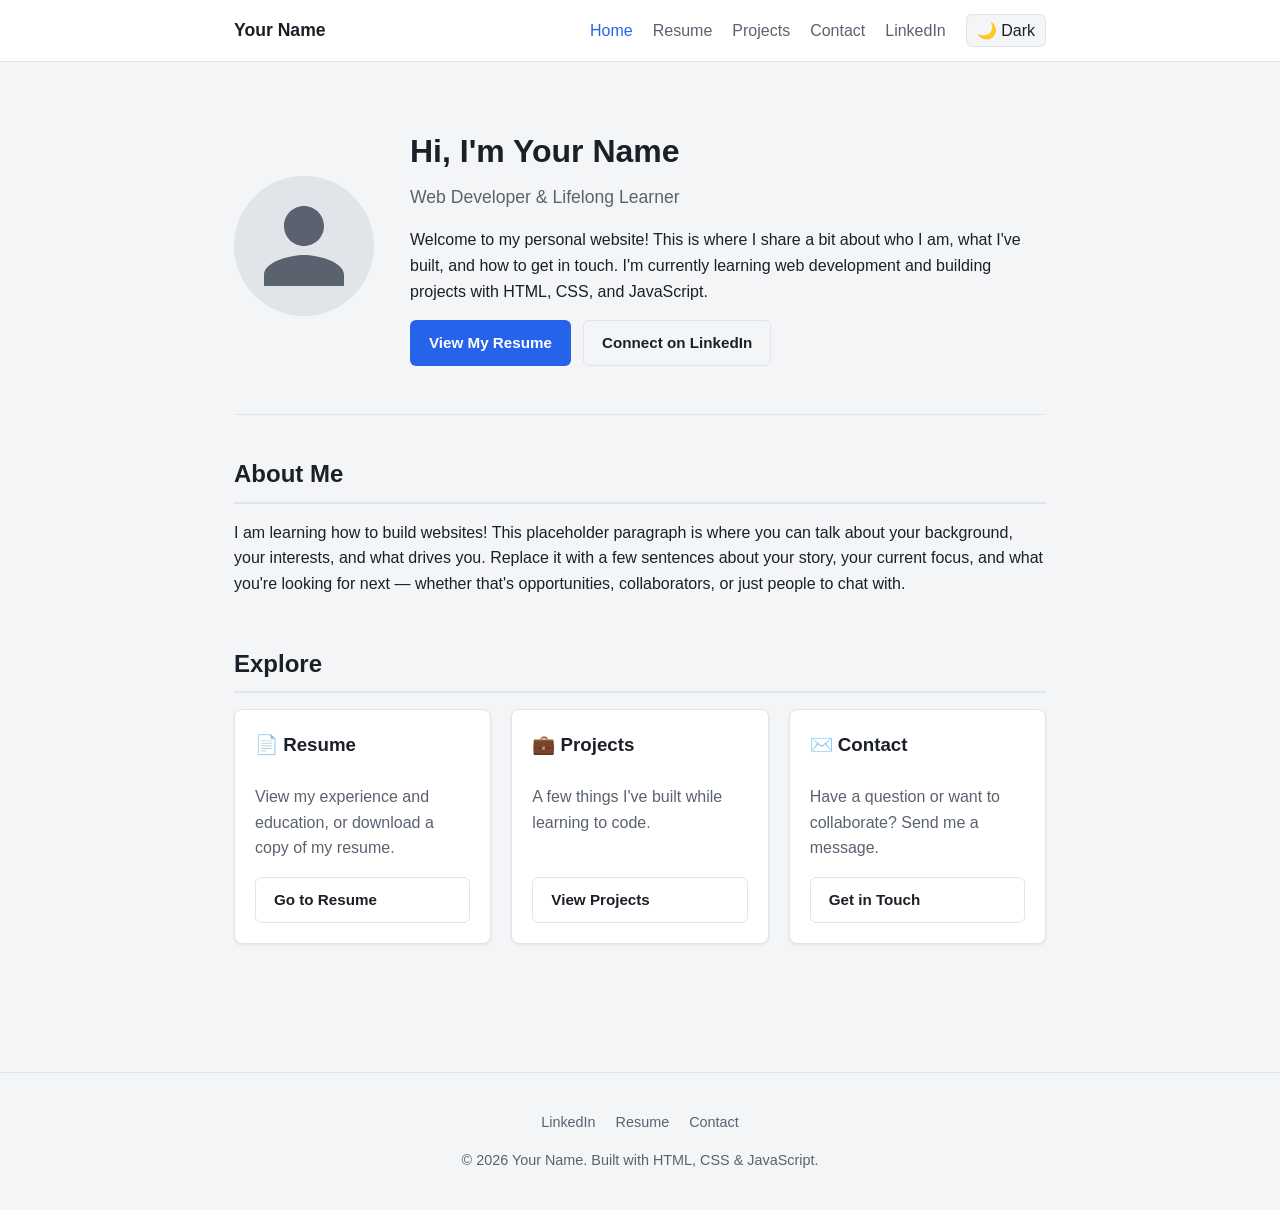
<file: index.html>
<!DOCTYPE html>
<html lang="en">
<head>
    <meta charset="UTF-8">
    <meta name="viewport" content="width=device-width, initial-scale=1.0">
    <title>Your Name | Home</title>
    <link rel="stylesheet" href="style.css">
    <script>
        (function () {
            var t = localStorage.getItem("theme") ||
                (window.matchMedia && window.matchMedia("(prefers-color-scheme: dark)").matches ? "dark" : "light");
            document.documentElement.setAttribute("data-theme", t);
        })();
    </script>
</head>
<body>

    <nav class="site-nav">
        <div class="nav-inner">
            <a class="nav-brand" href="index.html">Your Name</a>
            <button class="nav-toggle" id="nav-toggle" aria-label="Toggle navigation">
                <svg viewBox="0 0 24 24" fill="none" stroke="currentColor" stroke-width="2"><line x1="3" y1="6" x2="21" y2="6"/><line x1="3" y1="12" x2="21" y2="12"/><line x1="3" y1="18" x2="21" y2="18"/></svg>
            </button>
            <ul class="nav-links" id="nav-links">
                <li><a href="index.html">Home</a></li>
                <li><a href="resume.html">Resume</a></li>
                <li><a href="projects.html">Projects</a></li>
                <li><a href="contact.html">Contact</a></li>
                <li><a href="https://www.linkedin.com/in/yourname/" target="_blank" rel="noopener">LinkedIn</a></li>
                <li><button id="theme-toggle" aria-label="Toggle dark mode">🌙 Dark</button></li>
            </ul>
        </div>
    </nav>

    <main class="page-content">

        <section class="hero">
            <div class="avatar-placeholder" aria-hidden="true">
                <svg viewBox="0 0 24 24" fill="currentColor"><path d="M12 12c2.7 0 4.9-2.2 4.9-4.9S14.7 2.2 12 2.2 7.1 4.4 7.1 7.1 9.3 12 12 12zm0 2.2c-3.3 0-9.8 1.6-9.8 4.9v2.7h19.6v-2.7c0-3.3-6.5-4.9-9.8-4.9z"/></svg>
            </div>
            <div>
                <h1>Hi, I'm Your Name <!-- TODO: replace with your real name --></h1>
                <p class="tagline">Web Developer &amp; Lifelong Learner <!-- TODO: replace with your real title/tagline --></p>
                <p>
                    Welcome to my personal website! This is where I share a bit about who I am,
                    what I've built, and how to get in touch. I'm currently learning web
                    development and building projects with HTML, CSS, and JavaScript.
                </p>
                <div class="hero-actions">
                    <a class="btn btn-primary" href="resume.html">View My Resume</a>
                    <a class="btn btn-secondary" href="https://www.linkedin.com/in/yourname/" target="_blank" rel="noopener">Connect on LinkedIn</a>
                </div>
            </div>
        </section>

        <section id="about">
            <h2>About Me</h2>
            <p>
                I am learning how to build websites! This placeholder paragraph is where you can
                talk about your background, your interests, and what drives you. Replace it with
                a few sentences about your story, your current focus, and what you're looking for
                next &mdash; whether that's opportunities, collaborators, or just people to chat with.
            </p>
        </section>

        <section id="highlights">
            <h2>Explore</h2>
            <div class="card-grid">
                <div class="card">
                    <h3>📄 Resume</h3>
                    <p>View my experience and education, or download a copy of my resume.</p>
                    <a class="btn btn-secondary" href="resume.html">Go to Resume</a>
                </div>
                <div class="card">
                    <h3>💼 Projects</h3>
                    <p>A few things I've built while learning to code.</p>
                    <a class="btn btn-secondary" href="projects.html">View Projects</a>
                </div>
                <div class="card">
                    <h3>✉️ Contact</h3>
                    <p>Have a question or want to collaborate? Send me a message.</p>
                    <a class="btn btn-secondary" href="contact.html">Get in Touch</a>
                </div>
            </div>
        </section>

    </main>

    <footer class="site-footer">
        <p>
            <a href="https://www.linkedin.com/in/yourname/" target="_blank" rel="noopener">LinkedIn</a>
            <a href="resume.html">Resume</a>
            <a href="contact.html">Contact</a>
        </p>
        <p>&copy; <span class="current-year"></span> Your Name. Built with HTML, CSS &amp; JavaScript.</p>
    </footer>

    <script src="script.js"></script>
</body>
</html>
</file>
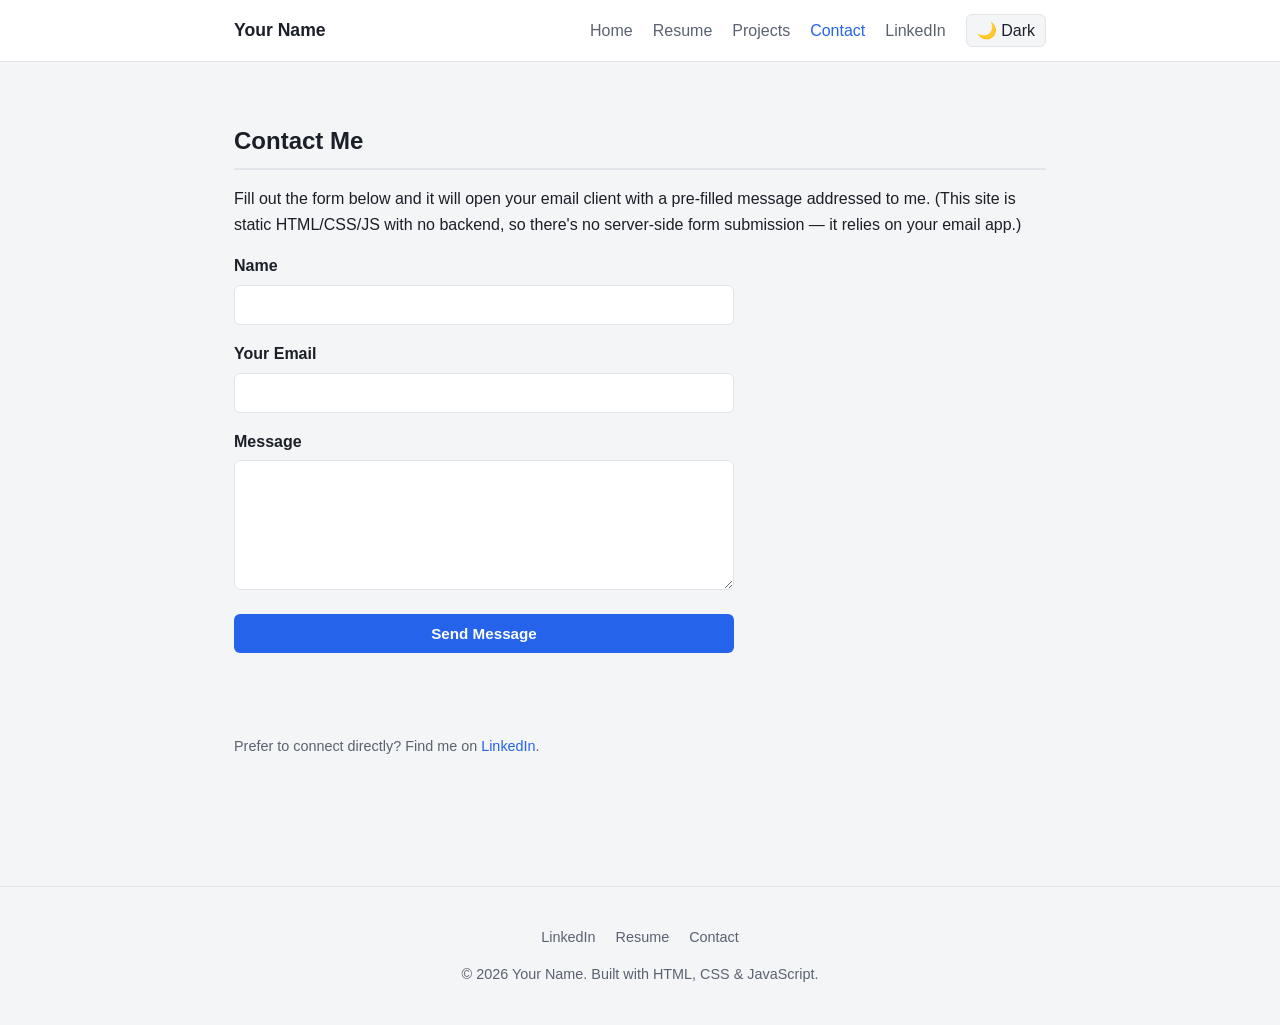
<file: contact.html>
<!DOCTYPE html>
<html lang="en">
<head>
    <meta charset="UTF-8">
    <meta name="viewport" content="width=device-width, initial-scale=1.0">
    <title>Your Name | Contact</title>
    <link rel="stylesheet" href="style.css">
    <script>
        (function () {
            var t = localStorage.getItem("theme") ||
                (window.matchMedia && window.matchMedia("(prefers-color-scheme: dark)").matches ? "dark" : "light");
            document.documentElement.setAttribute("data-theme", t);
        })();
    </script>
</head>
<body>

    <nav class="site-nav">
        <div class="nav-inner">
            <a class="nav-brand" href="index.html">Your Name</a>
            <button class="nav-toggle" id="nav-toggle" aria-label="Toggle navigation">
                <svg viewBox="0 0 24 24" fill="none" stroke="currentColor" stroke-width="2"><line x1="3" y1="6" x2="21" y2="6"/><line x1="3" y1="12" x2="21" y2="12"/><line x1="3" y1="18" x2="21" y2="18"/></svg>
            </button>
            <ul class="nav-links" id="nav-links">
                <li><a href="index.html">Home</a></li>
                <li><a href="resume.html">Resume</a></li>
                <li><a href="projects.html">Projects</a></li>
                <li><a href="contact.html">Contact</a></li>
                <li><a href="https://www.linkedin.com/in/yourname/" target="_blank" rel="noopener">LinkedIn</a></li>
                <li><button id="theme-toggle" aria-label="Toggle dark mode">🌙 Dark</button></li>
            </ul>
        </div>
    </nav>

    <main class="page-content">
        <section>
            <h2>Contact Me</h2>
            <p>
                Fill out the form below and it will open your email client with a pre-filled
                message addressed to me. (This site is static HTML/CSS/JS with no backend, so
                there's no server-side form submission &mdash; it relies on your email app.)
            </p>

            <form id="contact-form">
                <div>
                    <label for="name">Name</label>
                    <input type="text" id="name" name="name" required>
                </div>
                <div>
                    <label for="email">Your Email</label>
                    <input type="email" id="email" name="email" required>
                </div>
                <div>
                    <label for="message">Message</label>
                    <textarea id="message" name="message" rows="6" required></textarea>
                </div>
                <button type="submit" class="btn btn-primary">Send Message</button>
                <p id="form-status" class="form-status" role="status"></p>
            </form>

            <p class="resume-fallback">
                Prefer to connect directly? Find me on
                <a href="https://www.linkedin.com/in/yourname/" target="_blank" rel="noopener">LinkedIn</a>.
            </p>
        </section>
    </main>

    <footer class="site-footer">
        <p>
            <a href="https://www.linkedin.com/in/yourname/" target="_blank" rel="noopener">LinkedIn</a>
            <a href="resume.html">Resume</a>
            <a href="contact.html">Contact</a>
        </p>
        <p>&copy; <span class="current-year"></span> Your Name. Built with HTML, CSS &amp; JavaScript.</p>
    </footer>

    <script src="script.js"></script>
</body>
</html>
</file>
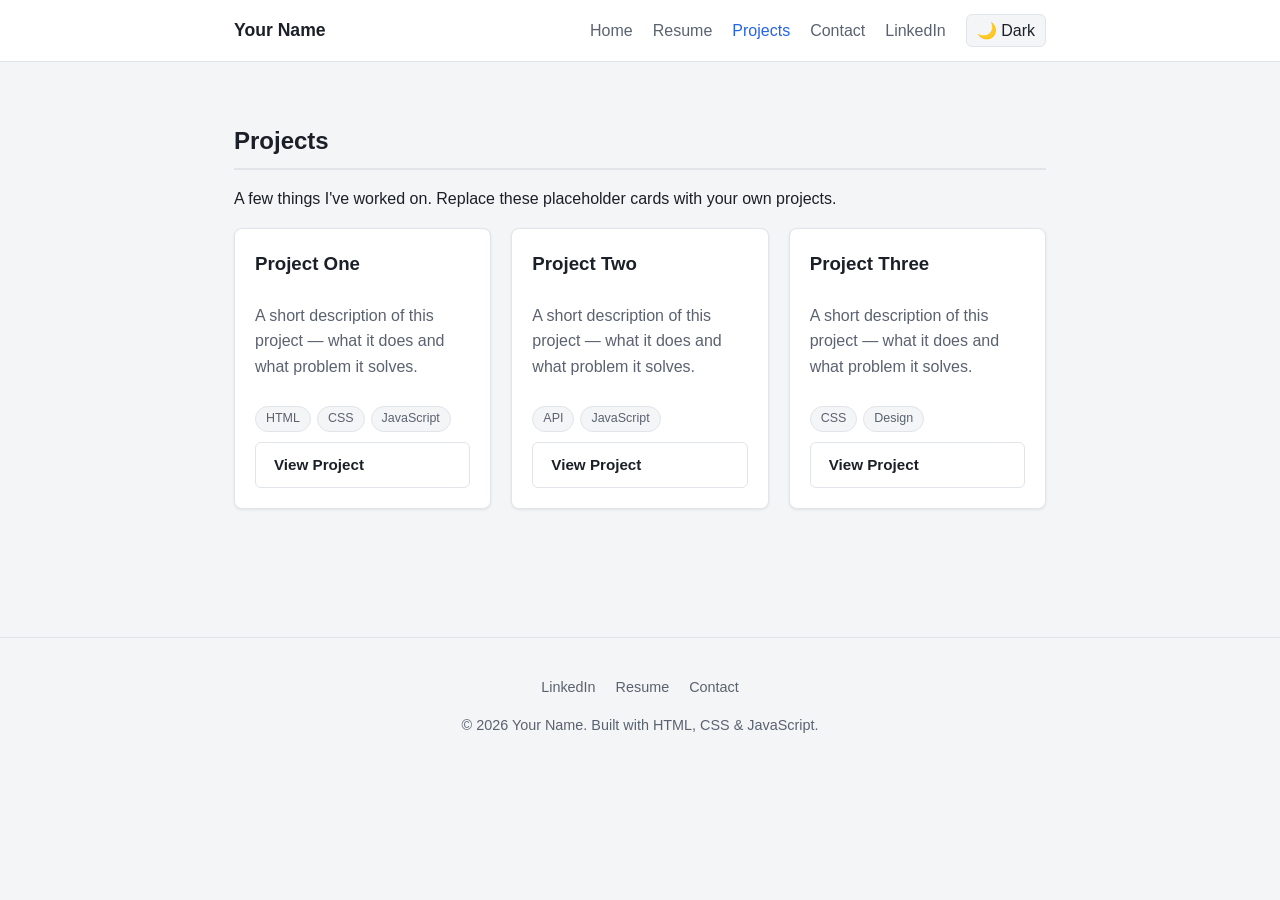
<file: projects.html>
<!DOCTYPE html>
<html lang="en">
<head>
    <meta charset="UTF-8">
    <meta name="viewport" content="width=device-width, initial-scale=1.0">
    <title>Your Name | Projects</title>
    <link rel="stylesheet" href="style.css">
    <script>
        (function () {
            var t = localStorage.getItem("theme") ||
                (window.matchMedia && window.matchMedia("(prefers-color-scheme: dark)").matches ? "dark" : "light");
            document.documentElement.setAttribute("data-theme", t);
        })();
    </script>
</head>
<body>

    <nav class="site-nav">
        <div class="nav-inner">
            <a class="nav-brand" href="index.html">Your Name</a>
            <button class="nav-toggle" id="nav-toggle" aria-label="Toggle navigation">
                <svg viewBox="0 0 24 24" fill="none" stroke="currentColor" stroke-width="2"><line x1="3" y1="6" x2="21" y2="6"/><line x1="3" y1="12" x2="21" y2="12"/><line x1="3" y1="18" x2="21" y2="18"/></svg>
            </button>
            <ul class="nav-links" id="nav-links">
                <li><a href="index.html">Home</a></li>
                <li><a href="resume.html">Resume</a></li>
                <li><a href="projects.html">Projects</a></li>
                <li><a href="contact.html">Contact</a></li>
                <li><a href="https://www.linkedin.com/in/yourname/" target="_blank" rel="noopener">LinkedIn</a></li>
                <li><button id="theme-toggle" aria-label="Toggle dark mode">🌙 Dark</button></li>
            </ul>
        </div>
    </nav>

    <main class="page-content">
        <section>
            <h2>Projects</h2>
            <p>A few things I've worked on. Replace these placeholder cards with your own projects.</p>

            <div class="card-grid">
                <div class="card">
                    <h3>Project One</h3>
                    <p>A short description of this project &mdash; what it does and what problem it solves.</p>
                    <div class="card-tags">
                        <span class="tag">HTML</span>
                        <span class="tag">CSS</span>
                        <span class="tag">JavaScript</span>
                    </div>
                    <a class="btn btn-secondary" href="#" target="_blank" rel="noopener">View Project</a>
                </div>
                <div class="card">
                    <h3>Project Two</h3>
                    <p>A short description of this project &mdash; what it does and what problem it solves.</p>
                    <div class="card-tags">
                        <span class="tag">API</span>
                        <span class="tag">JavaScript</span>
                    </div>
                    <a class="btn btn-secondary" href="#" target="_blank" rel="noopener">View Project</a>
                </div>
                <div class="card">
                    <h3>Project Three</h3>
                    <p>A short description of this project &mdash; what it does and what problem it solves.</p>
                    <div class="card-tags">
                        <span class="tag">CSS</span>
                        <span class="tag">Design</span>
                    </div>
                    <a class="btn btn-secondary" href="#" target="_blank" rel="noopener">View Project</a>
                </div>
            </div>
        </section>
    </main>

    <footer class="site-footer">
        <p>
            <a href="https://www.linkedin.com/in/yourname/" target="_blank" rel="noopener">LinkedIn</a>
            <a href="resume.html">Resume</a>
            <a href="contact.html">Contact</a>
        </p>
        <p>&copy; <span class="current-year"></span> Your Name. Built with HTML, CSS &amp; JavaScript.</p>
    </footer>

    <script src="script.js"></script>
</body>
</html>
</file>
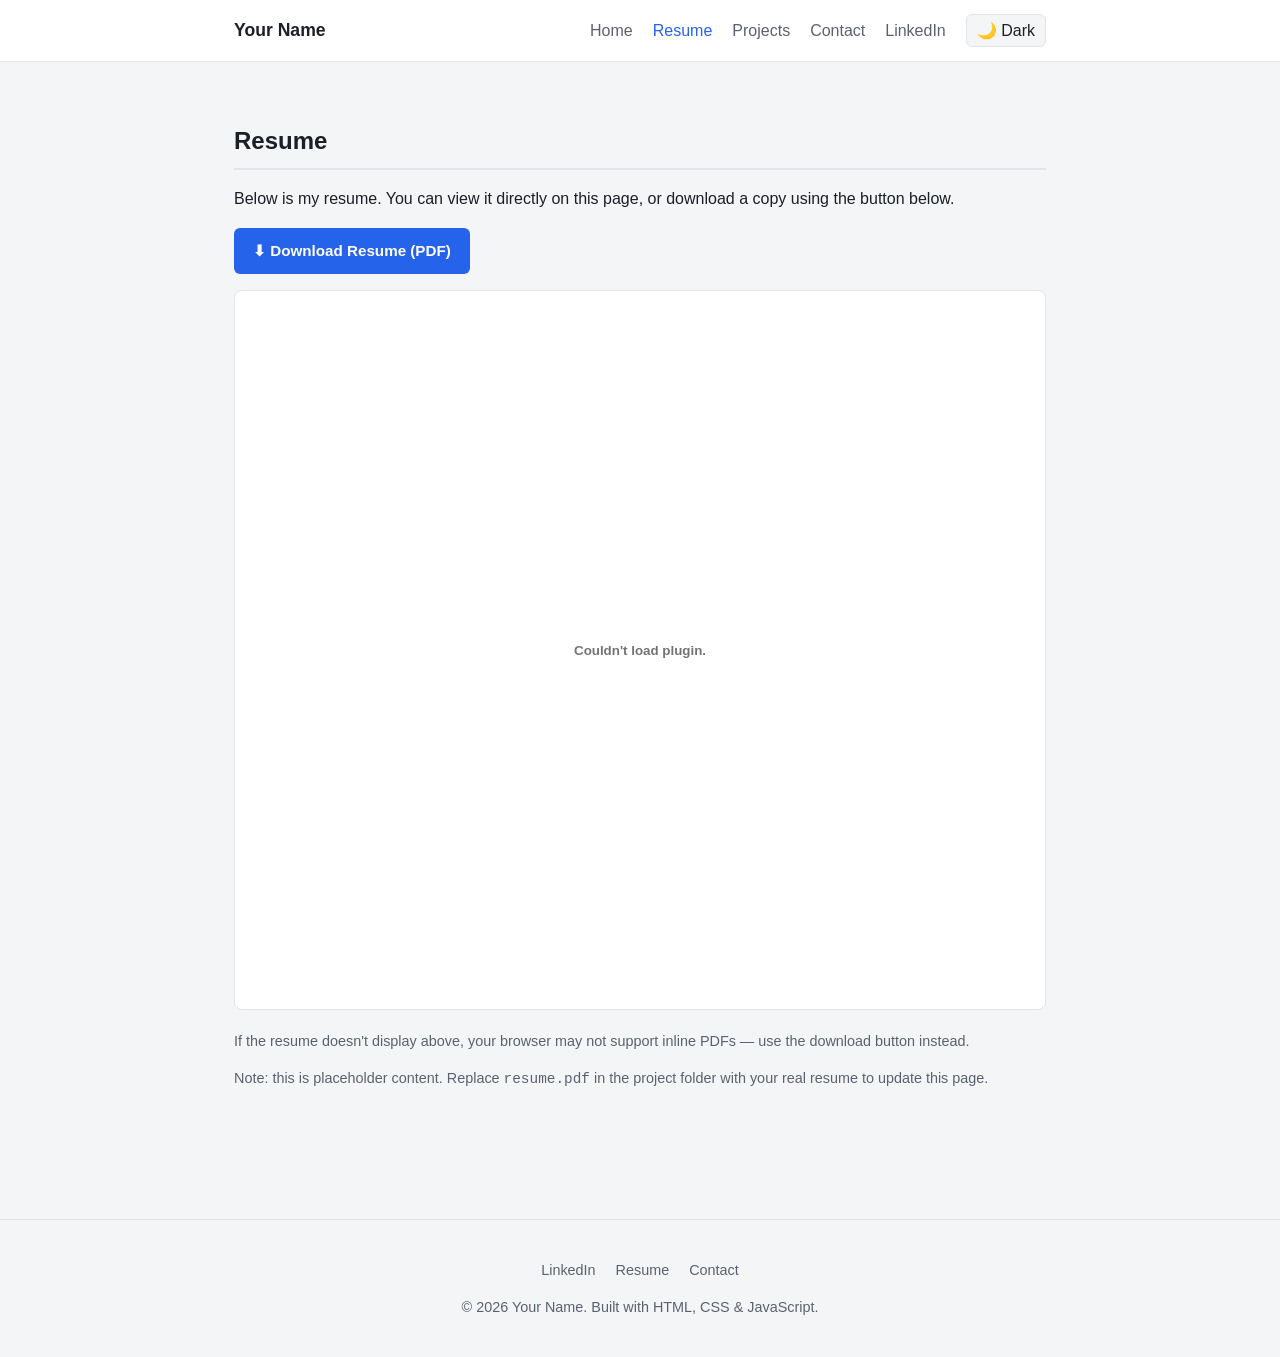
<file: resume.html>
<!DOCTYPE html>
<html lang="en">
<head>
    <meta charset="UTF-8">
    <meta name="viewport" content="width=device-width, initial-scale=1.0">
    <title>Your Name | Resume</title>
    <link rel="stylesheet" href="style.css">
    <script>
        (function () {
            var t = localStorage.getItem("theme") ||
                (window.matchMedia && window.matchMedia("(prefers-color-scheme: dark)").matches ? "dark" : "light");
            document.documentElement.setAttribute("data-theme", t);
        })();
    </script>
</head>
<body>

    <nav class="site-nav">
        <div class="nav-inner">
            <a class="nav-brand" href="index.html">Your Name</a>
            <button class="nav-toggle" id="nav-toggle" aria-label="Toggle navigation">
                <svg viewBox="0 0 24 24" fill="none" stroke="currentColor" stroke-width="2"><line x1="3" y1="6" x2="21" y2="6"/><line x1="3" y1="12" x2="21" y2="12"/><line x1="3" y1="18" x2="21" y2="18"/></svg>
            </button>
            <ul class="nav-links" id="nav-links">
                <li><a href="index.html">Home</a></li>
                <li><a href="resume.html">Resume</a></li>
                <li><a href="projects.html">Projects</a></li>
                <li><a href="contact.html">Contact</a></li>
                <li><a href="https://www.linkedin.com/in/yourname/" target="_blank" rel="noopener">LinkedIn</a></li>
                <li><button id="theme-toggle" aria-label="Toggle dark mode">🌙 Dark</button></li>
            </ul>
        </div>
    </nav>

    <main class="page-content">
        <section>
            <h2>Resume</h2>
            <p>
                Below is my resume. You can view it directly on this page, or download a copy
                using the button below.
            </p>
            <p>
                <a class="btn btn-primary" href="resume.pdf" download>⬇ Download Resume (PDF)</a>
            </p>

            <embed class="resume-embed" src="resume.pdf" type="application/pdf">
            <p class="resume-fallback">
                If the resume doesn't display above, your browser may not support inline PDFs &mdash;
                use the download button instead.
            </p>
            <p class="resume-fallback">
                <!-- TODO: replace resume.pdf in the project folder with your real resume file -->
                Note: this is placeholder content. Replace <code>resume.pdf</code> in the project
                folder with your real resume to update this page.
            </p>
        </section>
    </main>

    <footer class="site-footer">
        <p>
            <a href="https://www.linkedin.com/in/yourname/" target="_blank" rel="noopener">LinkedIn</a>
            <a href="resume.html">Resume</a>
            <a href="contact.html">Contact</a>
        </p>
        <p>&copy; <span class="current-year"></span> Your Name. Built with HTML, CSS &amp; JavaScript.</p>
    </footer>

    <script src="script.js"></script>
</body>
</html>
</file>
<file: style.css>
/* ===== Theme variables ===== */
:root {
    --bg: #f4f5f7;
    --bg-alt: #ffffff;
    --text: #1b1f27;
    --text-muted: #5a6270;
    --accent: #2563eb;
    --accent-hover: #1d4ed8;
    --border: #e1e4e9;
    --card-shadow: 0 1px 3px rgba(0, 0, 0, 0.08);
    --nav-bg: #ffffff;
}

[data-theme="dark"] {
    --bg: #14161a;
    --bg-alt: #1d2026;
    --text: #e8eaed;
    --text-muted: #a0a6b0;
    --accent: #5b8def;
    --accent-hover: #7aa2f3;
    --border: #2b2f37;
    --card-shadow: 0 1px 3px rgba(0, 0, 0, 0.4);
    --nav-bg: #1d2026;
}

* {
    box-sizing: border-box;
}

body {
    font-family: -apple-system, BlinkMacSystemFont, "Segoe UI", Roboto, Helvetica, Arial, sans-serif;
    background-color: var(--bg);
    color: var(--text);
    margin: 0;
    line-height: 1.6;
    transition: background-color 0.2s ease, color 0.2s ease;
}

a {
    color: var(--accent);
    text-decoration: none;
}

a:hover {
    color: var(--accent-hover);
    text-decoration: underline;
}

.page-content {
    max-width: 860px;
    margin: 0 auto;
    padding: 40px 24px 80px;
}

/* ===== Navbar ===== */
.site-nav {
    position: sticky;
    top: 0;
    z-index: 100;
    background-color: var(--nav-bg);
    border-bottom: 1px solid var(--border);
}

.nav-inner {
    max-width: 860px;
    margin: 0 auto;
    display: flex;
    align-items: center;
    justify-content: space-between;
    padding: 14px 24px;
}

.nav-brand {
    font-weight: 700;
    font-size: 1.1rem;
    color: var(--text);
    text-decoration: none;
}

.nav-links {
    display: flex;
    align-items: center;
    gap: 20px;
    list-style: none;
    margin: 0;
    padding: 0;
}

.nav-links a {
    color: var(--text-muted);
    font-weight: 500;
}

.nav-links a.active,
.nav-links a:hover {
    color: var(--accent);
    text-decoration: none;
}

.nav-toggle {
    display: none;
    background: none;
    border: none;
    cursor: pointer;
    padding: 6px;
    color: var(--text);
}

.nav-toggle svg {
    width: 24px;
    height: 24px;
}

#theme-toggle {
    background: var(--bg);
    border: 1px solid var(--border);
    border-radius: 6px;
    cursor: pointer;
    padding: 6px 10px;
    font-size: 1rem;
    color: var(--text);
}

@media (max-width: 640px) {
    .nav-toggle {
        display: inline-flex;
    }

    .nav-links {
        position: absolute;
        top: 100%;
        left: 0;
        right: 0;
        background-color: var(--nav-bg);
        border-bottom: 1px solid var(--border);
        flex-direction: column;
        align-items: flex-start;
        gap: 14px;
        padding: 16px 24px;
        display: none;
    }

    .nav-links.open {
        display: flex;
    }
}

/* ===== Hero / Intro ===== */
.hero {
    display: flex;
    align-items: center;
    gap: 36px;
    padding: 24px 0 48px;
    border-bottom: 1px solid var(--border);
    margin-bottom: 40px;
}

.avatar-placeholder {
    flex-shrink: 0;
    width: 140px;
    height: 140px;
    border-radius: 50%;
    background-color: var(--border);
    display: flex;
    align-items: center;
    justify-content: center;
    color: var(--text-muted);
    overflow: hidden;
}

.avatar-placeholder svg {
    width: 70%;
    height: 70%;
}

.hero h1 {
    margin: 0 0 6px;
    font-size: 2rem;
}

.hero .tagline {
    margin: 0 0 14px;
    color: var(--text-muted);
    font-size: 1.1rem;
}

.hero-actions {
    display: flex;
    gap: 12px;
    flex-wrap: wrap;
}

@media (max-width: 560px) {
    .hero {
        flex-direction: column;
        text-align: center;
    }

    .hero-actions {
        justify-content: center;
    }
}

/* ===== Buttons ===== */
.btn {
    display: inline-block;
    padding: 10px 18px;
    border-radius: 6px;
    border: 1px solid transparent;
    font-weight: 600;
    cursor: pointer;
    font-size: 0.95rem;
}

.btn:hover {
    text-decoration: none;
}

.btn-primary {
    background-color: var(--accent);
    color: #fff;
}

.btn-primary:hover {
    background-color: var(--accent-hover);
    color: #fff;
}

.btn-secondary {
    background-color: transparent;
    color: var(--text);
    border-color: var(--border);
}

.btn-secondary:hover {
    border-color: var(--accent);
    color: var(--accent);
}

/* ===== Sections ===== */
section {
    margin-bottom: 48px;
}

section h2 {
    margin-bottom: 16px;
    border-bottom: 2px solid var(--border);
    padding-bottom: 8px;
}

/* ===== Cards (projects) ===== */
.card-grid {
    display: grid;
    grid-template-columns: repeat(auto-fit, minmax(240px, 1fr));
    gap: 20px;
}

.card {
    background-color: var(--bg-alt);
    border: 1px solid var(--border);
    border-radius: 8px;
    padding: 20px;
    box-shadow: var(--card-shadow);
    display: flex;
    flex-direction: column;
}

.card h3 {
    margin: 0 0 8px;
}

.card p {
    color: var(--text-muted);
    flex-grow: 1;
}

.card-tags {
    display: flex;
    gap: 6px;
    flex-wrap: wrap;
    margin: 10px 0;
}

.tag {
    background-color: var(--bg);
    border: 1px solid var(--border);
    border-radius: 999px;
    padding: 2px 10px;
    font-size: 0.78rem;
    color: var(--text-muted);
}

/* ===== Resume page ===== */
.resume-embed {
    width: 100%;
    height: 80vh;
    border: 1px solid var(--border);
    border-radius: 8px;
    background-color: var(--bg-alt);
}

.resume-fallback {
    margin-top: 12px;
    color: var(--text-muted);
    font-size: 0.9rem;
}

/* ===== Contact form ===== */
form {
    display: flex;
    flex-direction: column;
    gap: 16px;
    max-width: 500px;
}

label {
    font-weight: 600;
    margin-bottom: 6px;
    display: block;
}

input,
textarea {
    width: 100%;
    padding: 10px 12px;
    border: 1px solid var(--border);
    border-radius: 6px;
    background-color: var(--bg-alt);
    color: var(--text);
    font-family: inherit;
    font-size: 1rem;
}

input:focus,
textarea:focus {
    outline: 2px solid var(--accent);
    outline-offset: 1px;
}

.form-status {
    font-weight: 600;
    min-height: 1.4em;
}

.form-status.success {
    color: #1a9e5c;
}

.form-status.error {
    color: #d9453d;
}

/* ===== Footer ===== */
.site-footer {
    border-top: 1px solid var(--border);
    text-align: center;
    padding: 24px;
    color: var(--text-muted);
    font-size: 0.9rem;
}

.site-footer a {
    color: var(--text-muted);
    margin: 0 8px;
}

.site-footer a:hover {
    color: var(--accent);
}
</file>
